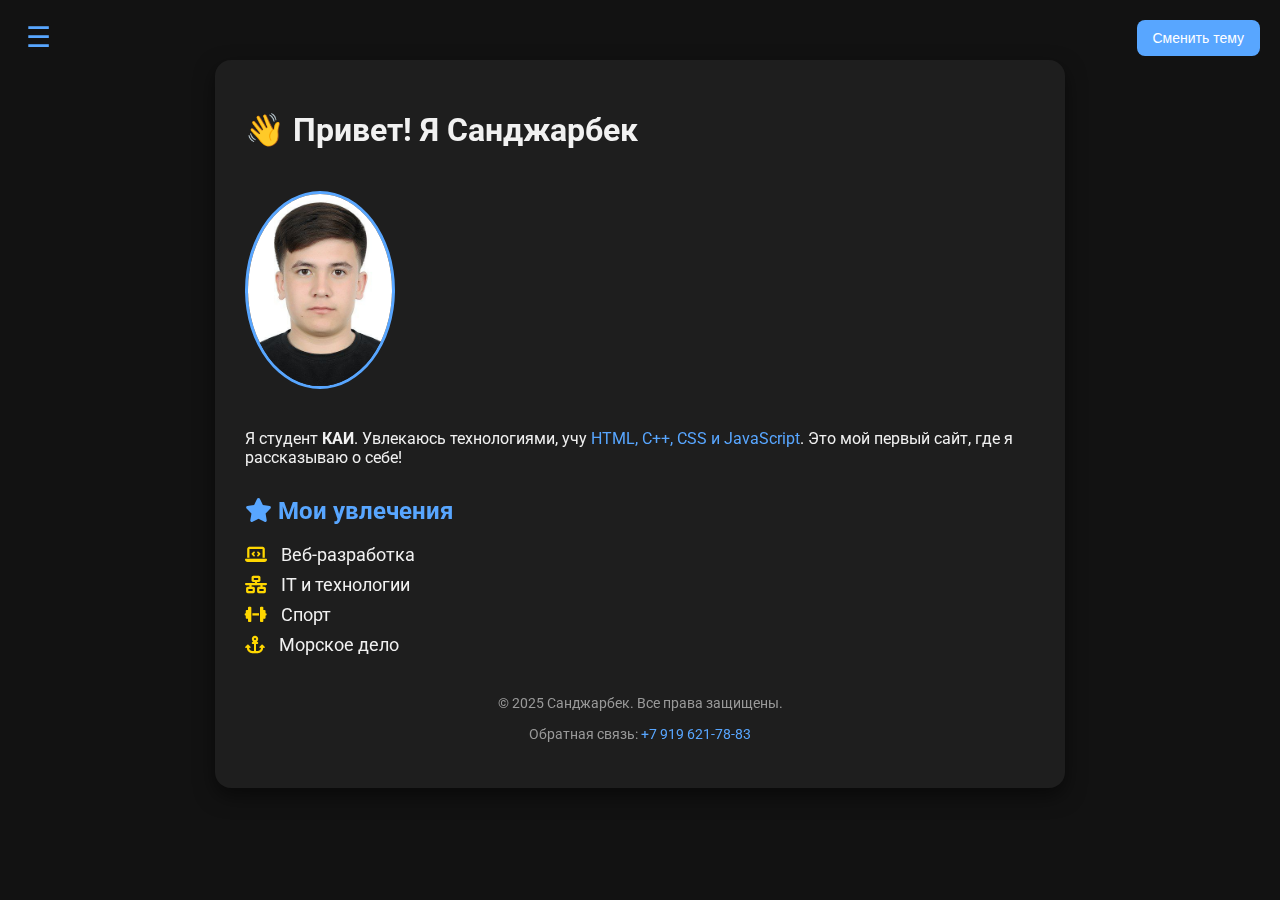
<file: index.html>
<!DOCTYPE html>
<html lang="ru">
<head>
    <meta charset="UTF-8" />
    <meta name="viewport" content="width=device-width, initial-scale=1.0" />
    <title>Сайт Санджарбека</title>
    <link href="https://fonts.googleapis.com/css2?family=Roboto:wght@400;700&display=swap" rel="stylesheet" />
    <link rel="stylesheet" href="https://cdnjs.cloudflare.com/ajax/libs/font-awesome/6.5.0/css/all.min.css" />
    <style>
        :root {
            --bg: #121212;
            --text: #f1f1f1;
            --card: #1e1e1e;
            --accent: #58a6ff;
            --border: #2c2c2c;
        }

        body.light {
            --bg: #f5f5f5;
            --text: #111;
            --card: #fff;
            --accent: #0077cc;
            --border: #ddd;
        }

        * {
            box-sizing: border-box;
            transition: all 0.3s ease;
        }

        body {
            background-color: var(--bg);
            color: var(--text);
            font-family: 'Roboto', sans-serif;
            margin: 0;
            padding: 0;
            overflow-x: hidden;
        }

        .stars {
            position: fixed;
            width: 100%;
            height: 100%;
            z-index: -1;
            background: transparent url('https://media.giphy.com/media/QhYkLaDIPplDGk4lVJ/giphy.gif') repeat top center;
            background-size: cover;
            opacity: 0.05;
        }

        .container {
            max-width: 850px;
            margin: auto;
            background: var(--card);
            color: var(--text);
            padding: 30px;
            border-radius: 16px;
            margin-top: 60px;
            box-shadow: 0 8px 20px rgba(0, 0, 0, 0.5);
            animation: fadeIn 1s ease-in-out;
        }

        @keyframes fadeIn {
            from {
                opacity: 0;
                transform: translateY(20px);
            }

            to {
                opacity: 1;
                transform: translateY(0);
            }
        }

        h1 {
            font-size: 2em;
            color: var(--text);
        }

        img.profile {
            width: 150px;
            border-radius: 50%;
            margin: 20px 0;
            border: 3px solid var(--accent);
        }

        h2 {
            color: var(--accent);
            margin-top: 30px;
        }

        ul {
            list-style: none;
            padding-left: 0;
        }

            ul li {
                margin-bottom: 10px;
                font-size: 1.1em;
            }

                ul li i {
                    margin-right: 10px;
                    color: gold;
                }

        .favorites {
            background-color: var(--border);
            padding: 20px;
            border-radius: 12px;
            margin-top: 40px;
            border-left: 5px solid var(--accent);
        }

            .favorites h2 i {
                color: var(--accent);
            }

            .favorites a {
                display: inline-block;
                margin-top: 10px;
                padding: 10px 20px;
                background-color: var(--accent);
                color: #fff;
                border-radius: 8px;
                font-weight: bold;
                transition: background 0.3s;
            }

                .favorites a:hover {
                    background-color: #3c81c2;
                }

        footer {
            margin-top: 40px;
            text-align: center;
            font-size: 0.9em;
            color: #999;
        }

        .theme-toggle {
            position: fixed;
            top: 20px;
            right: 20px;
            background: var(--accent);
            color: white;
            border: none;
            padding: 10px 16px;
            border-radius: 8px;
            font-size: 14px;
            cursor: pointer;
            z-index: 999;
        }

        /* Sidebar styles */
        .sidebar {
            position: fixed;
            top: 0;
            left: -250px;
            width: 250px;
            height: 100%;
            background-color: var(--card);
            border-right: 2px solid var(--border);
            padding-top: 60px;
            transition: left 0.3s ease;
            z-index: 1000;
            display: flex;
            flex-direction: column;
        }

            .sidebar a {
                padding: 15px 20px;
                text-decoration: none;
                color: var(--text);
                font-size: 1.1em;
            }

                .sidebar a:hover {
                    background-color: var(--border);
                }

        .burger-button {
            position: fixed;
            top: 20px;
            left: 20px;
            font-size: 28px;
            background: none;
            border: none;
            color: var(--accent);
            cursor: pointer;
            z-index: 1100;
        }

        .sidebar.open {
            left: 0;
        }
        .sidebar a.active {
            background-color: var(--accent);
            color: #fff;
        }
    </style>

</head>
<body class="dark">
    <div class="stars"></div><button class="burger-button" onclick="toggleSidebar()">&#9776;</button>
    <div class="sidebar" id="sidebar">
        <a href="index.html">Главная</a>
        <a href="films.html">Мои фильмы</a>
        <a href="aboutme.html">О себе</a>
    </div>

    <button class="theme-toggle" onclick="toggleTheme()">Сменить тему</button>

    <div class="container">
        <h1>👋 Привет! Я Санджарбек</h1>

        <section class="about">
            <img src="profile.jpg" alt="Моё фото" class="profile" />
            <p>Я студент <strong>КАИ</strong>. Увлекаюсь технологиями, учу <span style="color:var(--accent)">HTML, C++, CSS и JavaScript</span>. Это мой первый сайт, где я рассказываю о себе!</p>
        </section>

        <section class="interests">
            <h2><i class="fa-solid fa-star"></i> Мои увлечения</h2>
            <ul>
            <li><i class="fa-solid fa-laptop-code"></i> Веб-разработка</li>
            <li><i class="fa-solid fa-network-wired"></i> IT и технологии</li>
            <li><i class="fa-solid fa-dumbbell"></i> Спорт</li>
            <li><i class="fa-solid fa-anchor"></i> Морское дело</li>
            </ul>
        </section>

        <footer>
            <p>© 2025 Санджарбек. Все права защищены.</p>
            <p>Обратная связь: <a href="tel:+79196217883" style="color:var(--accent); text-decoration: none;">+7 919 621-78-83</a></p>
        </footer>
    </div>

    <script>
        function setActiveLink() {
            const links = document.querySelectorAll('.sidebar a');
            const currentPage = window.location.pathname.split('/').pop();

            links.forEach(link => {
                if (link.getAttribute('href') === currentPage) {
                    link.classList.add('active');
                } else {
                    link.classList.remove('active');
                }
            });
        }

        setActiveLink(); // Вызываем при загрузке страницы

        // Остальной код меню:
        function toggleTheme() {
            document.body.classList.toggle("light");
        }

        function toggleSidebar() {
            const sidebar = document.getElementById('sidebar');
            sidebar.classList.toggle('open');
        }

        document.querySelectorAll('.sidebar a').forEach(link => {
            link.addEventListener('click', () => {
                document.getElementById('sidebar').classList.remove('open');
            });
        });

        document.addEventListener('click', (e) => {
            const sidebar = document.getElementById('sidebar');
            const button = document.querySelector('.burger-button');
            if (!sidebar.contains(e.target) && !button.contains(e.target)) {
                sidebar.classList.remove('open');
            }
        });
    </script>

</body>
</html>
</file>
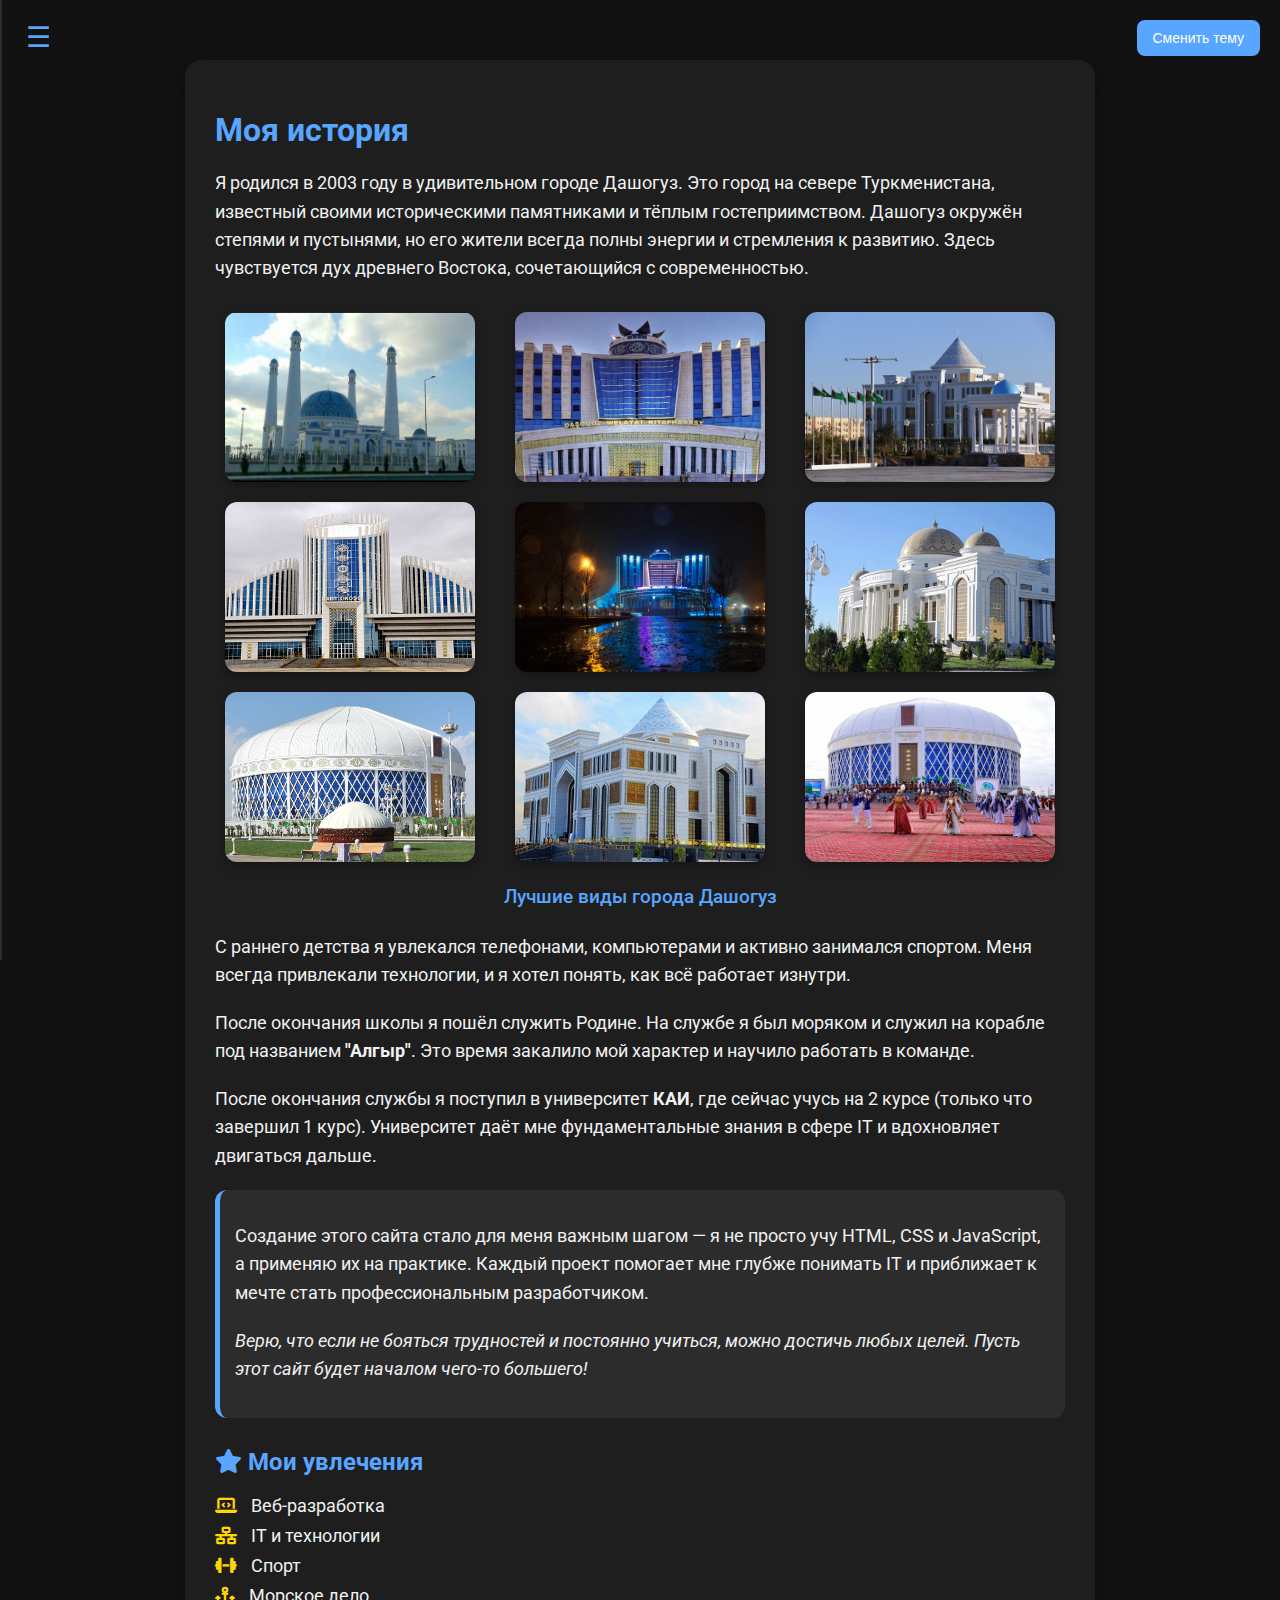
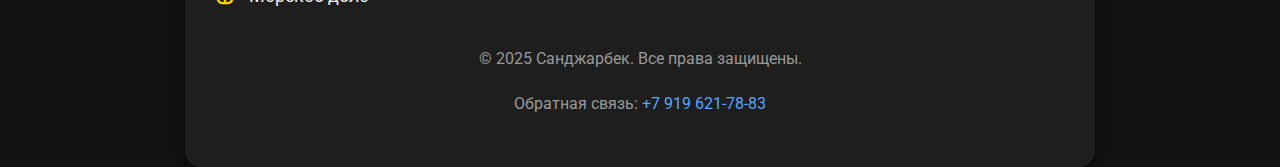
<file: aboutme.html>
<!DOCTYPE html>
<html lang="ru">
<head>
    <meta charset="UTF-8">
    <title>Обо мне</title>
    <link href="https://fonts.googleapis.com/css2?family=Roboto:wght@400;700&display=swap" rel="stylesheet" />
    <link rel="stylesheet" href="https://cdnjs.cloudflare.com/ajax/libs/font-awesome/6.5.0/css/all.min.css" />
    <style>
        :root {
            --bg: #121212;
            --text: #f1f1f1;
            --card: #1e1e1e;
            --accent: #58a6ff;
            --border: #2c2c2c;
        }

        body.light {
            --bg: #f5f5f5;
            --text: #111;
            --card: #fff;
            --accent: #0077cc;
            --border: #ddd;
        }

        body {
            background-color: var(--bg);
            color: var(--text);
            font-family: 'Roboto', sans-serif;
            margin: 0;
            padding: 0;
            overflow-x: hidden;
            transition: all 0.3s ease;
        }

        .container {
            max-width: 850px;
            margin: auto;
            background: var(--card);
            padding: 30px;
            border-radius: 16px;
            margin-top: 60px;
            box-shadow: 0 8px 20px rgba(0, 0, 0, 0.5);
            animation: fadeIn 1s ease-in-out;
        }

        @keyframes fadeIn {
            from {
                opacity: 0;
                transform: translateY(20px);
            }

            to {
                opacity: 1;
                transform: translateY(0);
            }
        }

        h1 {
            font-size: 2em;
            color: var(--accent);
            margin-bottom: 20px;
        }

        h2 {
            margin-top: 30px;
            color: var(--accent);
        }

        p {
            font-size: 1.1em;
            line-height: 1.6;
            margin-bottom: 20px;
        }

        .highlight {
            background-color: var(--border);
            padding: 15px;
            border-left: 5px solid var(--accent);
            border-radius: 12px;
        }

        ul {
            list-style: none;
            padding-left: 0;
        }

            ul li {
                margin-bottom: 10px;
                font-size: 1.1em;
            }

                ul li i {
                    margin-right: 10px;
                    color: gold;
                }

        footer {
            margin-top: 40px;
            text-align: center;
            font-size: 0.9em;
            color: #999;
        }

        .sidebar {
            position: fixed;
            top: 0;
            left: -250px;
            width: 250px;
            height: 100%;
            background-color: var(--card);
            border-right: 2px solid var(--border);
            padding-top: 60px;
            transition: left 0.3s ease;
            z-index: 1000;
            display: flex;
            flex-direction: column;
        }

            .sidebar a {
                padding: 15px 20px;
                text-decoration: none;
                color: var(--text);
                font-size: 1.1em;
            }

                .sidebar a:hover {
                    background-color: var(--border);
                }

            .sidebar.open {
                left: 0;
            }

            .sidebar a.active {
                background-color: var(--accent);
                color: #fff;
            }

        .burger-button {
            position: fixed;
            top: 20px;
            left: 20px;
            font-size: 28px;
            background: none;
            border: none;
            color: var(--accent);
            cursor: pointer;
            z-index: 1100;
        }

        .theme-toggle {
            position: fixed;
            top: 20px;
            right: 20px;
            background: var(--accent);
            color: white;
            border: none;
            padding: 10px 16px;
            border-radius: 8px;
            font-size: 14px;
            cursor: pointer;
            z-index: 999;
        }
        .photo-gallery {
            display: grid;
            grid-template-columns: repeat(3, 1fr);
            gap: 20px;
            justify-items: center;
            margin-top: 30px;
        }

            .photo-gallery img {
                width: 250px;
                height: 170px;
                object-fit: cover;
                border-radius: 12px;
                box-shadow: 0 4px 12px rgba(0, 0, 0, 0.3);
                transition: transform 0.3s ease;
            }

                .photo-gallery img:hover {
                    transform: scale(1.05);
                }

        .gallery-caption {
            text-align: center;
            margin-top: 20px;
            font-size: 1.2em;
            color: var(--accent);
            font-weight: 500;
        }
    </style>
</head>
<body>
    <button class="burger-button" onclick="toggleSidebar()">&#9776;</button>
    <div class="sidebar" id="sidebar">
        <a href="index.html">Главная</a>
        <a href="films.html">Мои фильмы</a>
        <a href="aboutme.html">О себе</a>
    </div>
    <button class="theme-toggle" onclick="toggleTheme()">Сменить тему</button>

    <div class="container">
        <h1>Моя история</h1>

        <p>Я родился в 2003 году в удивительном городе Дашогуз. Это город на севере Туркменистана, известный своими историческими памятниками и тёплым гостеприимством. Дашогуз окружён степями и пустынями, но его жители всегда полны энергии и стремления к развитию. Здесь чувствуется дух древнего Востока, сочетающийся с современностью.</p>

        <div class="photo-gallery">
            <img src="Photo1.jpg" alt="Фото 1">
            <img src="Photo2.jpg" alt="Фото 2">
            <img src="Photo3.jpg" alt="Фото 3">

            <img src="Photo4.jpg" alt="Фото 4">
            <img src="Photo5.jpg" alt="Фото 5">
            <img src="Photo6.jpg" alt="Фото 6">

            <img src="Photo7.jpg" alt="Фото 7">
            <img src="Photo8.jpg" alt="Фото 8">
            <img src="Photo9.jpg" alt="Фото 9">
        </div>

        <p class="gallery-caption">Лучшие виды города Дашогуз</p>

        <p>С раннего детства я увлекался телефонами, компьютерами и активно занимался спортом. Меня всегда привлекали технологии, и я хотел понять, как всё работает изнутри.</p>

        <p>После окончания школы я пошёл служить Родине. На службе я был моряком и служил на корабле под названием <strong>"Алгыр"</strong>. Это время закалило мой характер и научило работать в команде.</p>

        <p>После окончания службы я поступил в университет <strong>КАИ</strong>, где сейчас учусь на 2 курсе (только что завершил 1 курс). Университет даёт мне фундаментальные знания в сфере IT и вдохновляет двигаться дальше.</p>

        <div class="highlight">
            <p>Создание этого сайта стало для меня важным шагом — я не просто учу HTML, CSS и JavaScript, а применяю их на практике. Каждый проект помогает мне глубже понимать IT и приближает к мечте стать профессиональным разработчиком.</p>

            <p><em>Верю, что если не бояться трудностей и постоянно учиться, можно достичь любых целей. Пусть этот сайт будет началом чего-то большего!</em></p>
        </div>

        <h2><i class="fa-solid fa-star"></i> Мои увлечения</h2>
        <ul>
            <li><i class="fa-solid fa-laptop-code"></i> Веб-разработка</li>
            <li><i class="fa-solid fa-network-wired"></i> IT и технологии</li>
            <li><i class="fa-solid fa-dumbbell"></i> Спорт</li>
            <li><i class="fa-solid fa-anchor"></i> Морское дело</li>
        </ul>

        <footer>
            <p>© 2025 Санджарбек. Все права защищены.</p>
            <p>Обратная связь: <a href="tel:+79196217883" style="color:var(--accent); text-decoration: none;">+7 919 621-78-83</a></p>
        </footer>
    </div>

    <script>
        function setActiveLink() {
            const links = document.querySelectorAll('.sidebar a');
            const currentPage = window.location.pathname.split('/').pop();

            links.forEach(link => {
                if (link.getAttribute('href') === currentPage) {
                    link.classList.add('active');
                } else {
                    link.classList.remove('active');
                }
            });
        }

        setActiveLink();

        function toggleTheme() {
            document.body.classList.toggle("light");
        }

        function toggleSidebar() {
            const sidebar = document.getElementById('sidebar');
            sidebar.classList.toggle('open');
        }

        document.querySelectorAll('.sidebar a').forEach(link => {
            link.addEventListener('click', () => {
                document.getElementById('sidebar').classList.remove('open');
            });
        });

        document.addEventListener('click', (e) => {
            const sidebar = document.getElementById('sidebar');
            const button = document.querySelector('.burger-button');
            if (!sidebar.contains(e.target) && !button.contains(e.target)) {
                sidebar.classList.remove('open');
            }
        });
    </script>
</body>
</html>
</file>
